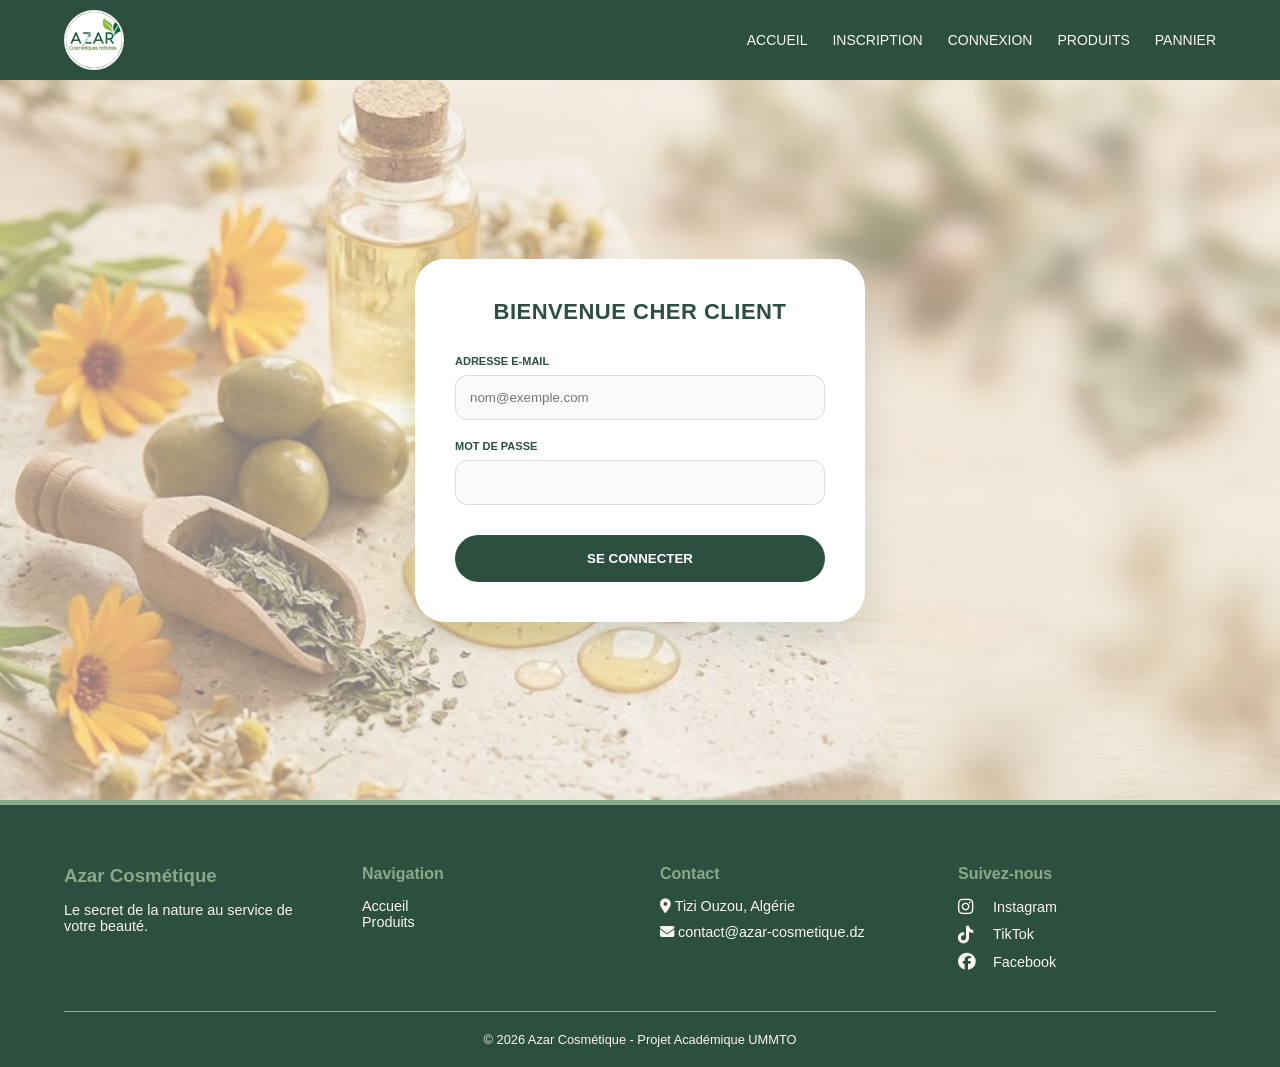
<file: content/connexion.html>
<!DOCTYPE html>
<html lang="fr">
<head>
    <meta charset="UTF-8">
    <meta name="viewport" content="width=device-width, initial-scale=1.0">
    <title>connexion - Azar Cosmetique</title>
    <meta name="description" content="Produits cosmétiques 100% naturels faits à base de plantes médicinales">
    <link rel="stylesheet" href="https://cdnjs.cloudflare.com/ajax/libs/font-awesome/6.5.1/css/all.min.css">
    <link rel="stylesheet" href="../css/style.css">
    <link rel="stylesheet" href="../css/connexion.css">
</head>

<body>
<nav class="navbar">
        <a href="../index.html" class="logo-link">
            <img src="../image/image22.jpg" alt="Logo Azar" class="logo-img">
        </a>
        
        <ul>
                <li><a href="../index.html">Accueil</a></li>
                <li><a href="inscription.html">Inscription</a></li>
                <li><a href="connexion.html" class="btn-connexion">Connexion</a></li>
                <li><a href="produit.html">Produits</a></li>
                <li><a href="pannier.html">pannier</a></li>
        </ul>
    </nav>

   <h1 class="sr-only">Connexion - Azar Cosmétique</h1>
   <h2 class="sr-only">Sous-titre </h2>

<div class="login-page-content">
    <form class="login-form">
        <fieldset>
            <legend>Bienvenue Cher client</legend>
        
            <div class="input-group">
                <label for="adressinput">ADRESSE E-MAIL</label>
                <input type="email" name="email" id="adressinput" placeholder="nom@exemple.com" required>
            </div>

            <div class="input-group">
                <label for="motinput">MOT DE PASSE</label>
                <input type="password" name="password" id="motinput" required>
            </div>

            <p id="loginError" style="color: #e74c3c; display: none; font-size: 13px; text-align: center; margin-bottom: 10px;">
                Email ou mot de passe incorrect.
            </p>

            <input type="submit" value="SE CONNECTER" class="btn-submit">
        </fieldset>
    </form>
</div>


 <footer class="footer-azar">
        <div class="footer-container">
            <div class="footer-section">
                <h3>Azar Cosmétique</h3>
                <p>Le secret de la nature au service de votre beauté.</p>
            </div>
            <div class="footer-section">
                <h4>Navigation</h4>
                <ul>
                    <li><a href="../index.html">Accueil</a></li>
                    <li><a href="produit.html">Produits</a></li>
                </ul>
            </div>
            <div class="footer-section">
                <h4>Contact</h4>
                <p><a href="https://www.google.com/maps/place/Tizi+Ouzou" target="_blank"><i class="fas fa-map-marker-alt"></i> Tizi Ouzou, Algérie</a></p>
                <p><a href="mailto:contact@azar-cosmetique.dz" target="_blank"><i class="fas fa-envelope"></i> contact@azar-cosmetique.dz</a></p>
            </div>
            <div class="footer-section">
                <h4>Suivez-nous</h4>
                <div class="social-icons-vertical">
                    <a href="https://www.instagram.com/azar_cosmetiques/#" target="_blank"><i class="fab fa-instagram"></i> Instagram</a>
                    <a href="https://www.tiktok.com/@azar_cosmetiques?lang=fr-ca" target="_blank"><i class="fab fa-tiktok"></i> TikTok</a>
                    <a href="https://web.facebook.com/profile.php?id=61590282374618" target="_blank"><i class="fab fa-facebook"></i> Facebook</a>
                </div>
            </div>
        </div>
        <div class="footer-bottom">
            <p>© 2026 Azar Cosmétique - Projet Académique UMMTO</p>
        </div>
    </footer>


   <script src="../js/auth.js"></script>
</body>
</html>
</file>
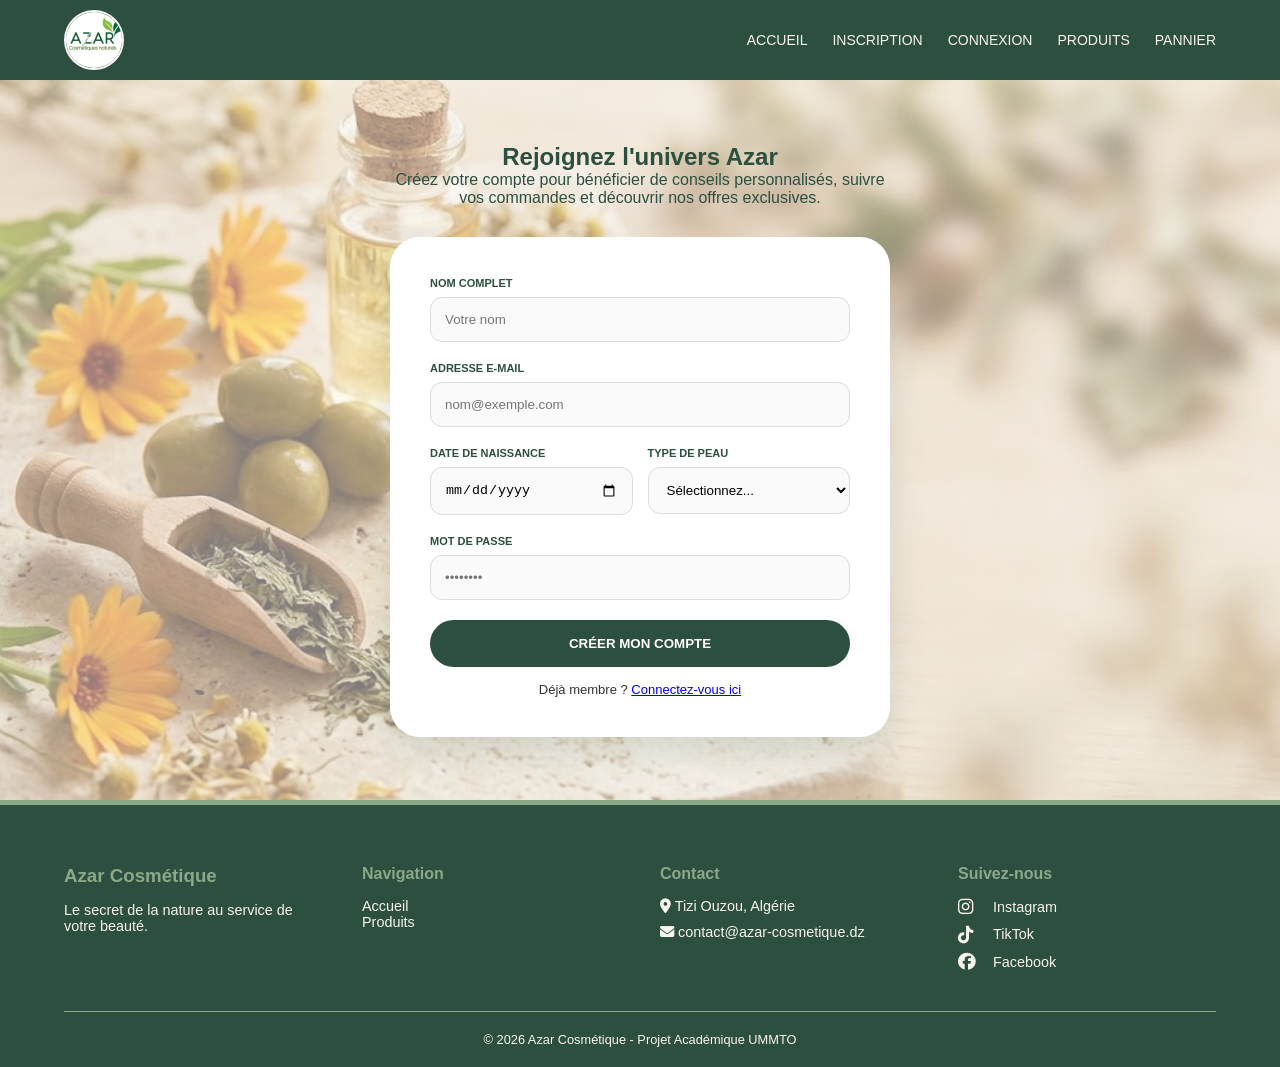
<file: content/inscription.html>
<!DOCTYPE html>
<html lang="fr">
<head>
    <meta charset="UTF-8">
    <meta name="viewport" content="width=device-width, initial-scale=1.0">
    <title>Inscription - Azar Cosmetique</title>
    <link rel="stylesheet" href="https://cdnjs.cloudflare.com/ajax/libs/font-awesome/6.5.1/css/all.min.css">
    <link rel="stylesheet" href="../css/style.css">
    <link rel="stylesheet" href="../css/inscriprion.css">
</head>
<body>

<nav class="navbar">
    <a href="../index.html" class="logo-link">
        <img src="../image/image22.jpg" alt="Logo Azar" class="logo-img">
    </a>
    <ul>
        <li><a href="../index.html">Accueil</a></li>
        <li><a href="inscription.html">Inscription</a></li>
        <li><a href="connexion.html" class="btn-connexion">Connexion</a></li>
        <li><a href="produit.html">Produits</a></li>
        <li><a href="pannier.html">Pannier</a></li>
    </ul>
</nav>

   <h1 class="sr-only">Connexion - Azar Cosmétique</h1>
   

<section class="register-page-content">
    <div class="form-container">
        <div class="form-intro">
            <h2>Rejoignez l'univers Azar</h2>
            <p>Créez votre compte pour bénéficier de conseils personnalisés, suivre vos commandes et découvrir nos offres exclusives.</p>
        </div>

        <form action="commande.html" class="register-form">
            <div class="input-group">
                <label for="nameinput">NOM COMPLET</label>
                <input type="text" name="nom" id="nameinput" placeholder="Votre nom" required>
            </div>

            <div class="input-group">
                <label for="adressinput">ADRESSE E-MAIL</label>
                <input type="email" id="adressinput" placeholder="nom@exemple.com" required>
                <span id="email-error" style="color: #e74c3c; font-size: 11px; display: none;">L'adresse email n'est pas valide.</span>
            </div>

            <div class="input-row">
                <div class="input-group">
                    <label for="dob">DATE DE NAISSANCE</label>
                    <input type="date" id="dob" name="dob" required>
                </div>
                <div class="input-group">
                    <label for="skin-type">TYPE DE PEAU</label>
                    <select id="skin-type" name="skin">
                        <option value="">Sélectionnez...</option>
                        <option value="sec">Peau sèche</option>
                        <option value="gras">Peau grasse</option>
                        <option value="mixte">Peau mixte</option>
                    </select>
                </div>
            </div>

            <div class="input-group">
                <label for="motinput">MOT DE PASSE</label>
                <input type="password" name="password" id="motinput" placeholder="••••••••" required>
            </div>

            <input type="submit" value="CRÉER MON COMPTE" class="btn-submit">
            
            <p class="login-redirect">Déjà membre ? <a href="connexion.html">Connectez-vous ici</a></p>
        </form>
    </div>
</section>

 <footer class="footer-azar">
        <div class="footer-container">
            <div class="footer-section">
                <h3>Azar Cosmétique</h3>
                <p>Le secret de la nature au service de votre beauté.</p>
            </div>
            <div class="footer-section">
                <h4>Navigation</h4>
                <ul>
                    <li><a href="../index.html">Accueil</a></li>
                    <li><a href="produit.html">Produits</a></li>
                </ul>
            </div>
            <div class="footer-section">
                <h4>Contact</h4>
                <p><a href="https://www.google.com/maps/place/Tizi+Ouzou" target="_blank"><i class="fas fa-map-marker-alt"></i> Tizi Ouzou, Algérie</a></p>
                <p><a href="mailto:contact@azar-cosmetique.dz" target="_blank"><i class="fas fa-envelope"></i> contact@azar-cosmetique.dz</a></p>
            </div>
            <div class="footer-section">
                <h4>Suivez-nous</h4>
                <div class="social-icons-vertical">
                    <a href="https://www.instagram.com/azar_cosmetiques/#" target="_blank"><i class="fab fa-instagram"></i> Instagram</a>
                    <a href="https://www.tiktok.com/@azar_cosmetiques?lang=fr-ca" target="_blank"><i class="fab fa-tiktok"></i> TikTok</a>
                    <a href="https://web.facebook.com/profile.php?id=61590282374618" target="_blank"><i class="fab fa-facebook"></i> Facebook</a>
                </div>
            </div>
        </div>
        <div class="footer-bottom">
            <p>© 2026 Azar Cosmétique - Projet Académique UMMTO</p>
        </div>
    </footer>


<script src="../js/validation.js"></script>
</body>
</html>
</file>
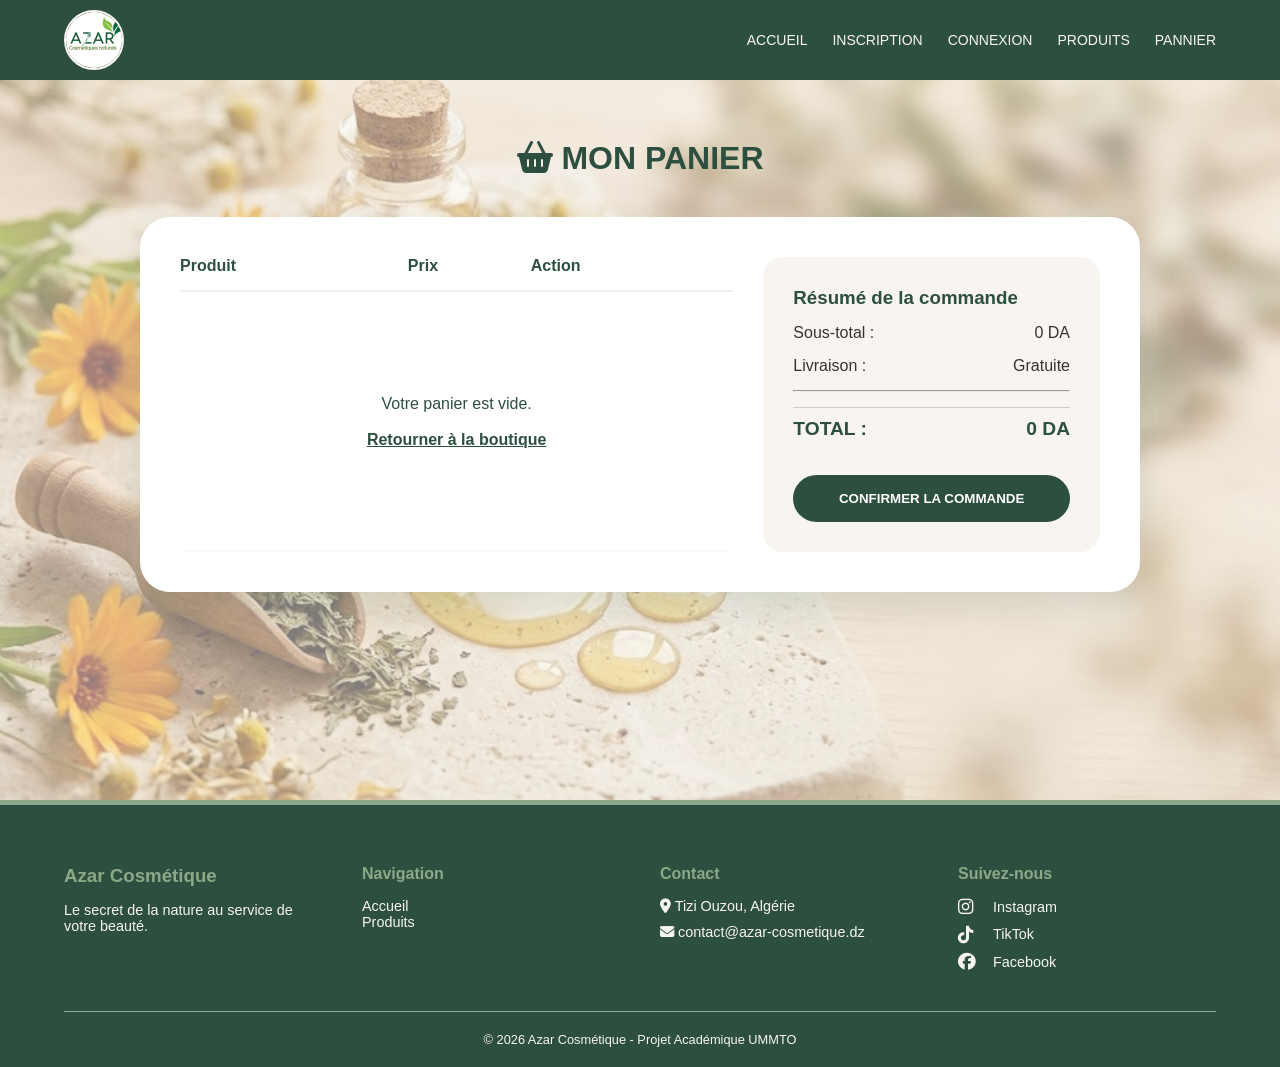
<file: content/pannier.html>
<!DOCTYPE html>
<html lang="fr">
<head>
    <meta charset="UTF-8">
    <meta name="viewport" content="width=device-width, initial-scale=1.0">
    <title>Ma Commande - Azar Cosmétique</title>
    <link rel="stylesheet" href="../css/style.css">
    <link rel="stylesheet" href="../css/pannier.css">
    <link rel="stylesheet" href="https://cdnjs.cloudflare.com/ajax/libs/font-awesome/6.5.1/css/all.min.css">
</head>
<body>

    <nav class="navbar">
        <a href="index.html" class="logo-link">
            <img src="../image/image22.jpg" alt="Logo Azar" class="logo-img">
        </a>
        <ul>
                <li><a href="../index.html">Accueil</a></li>
                <li><a href="inscription.html">Inscription</a></li>
                <li><a href="connexion.html" class="btn-connexion">Connexion</a></li>
                <li><a href="produit.html">Produits</a></li>
                <li><a href="pannier.html">pannier</a></li>
        </ul>
    </nav>
    

    <main class="commande-container">
        <h1><i class="fas fa-shopping-basket"></i> Mon Panier</h1>

        <div class="panier-wrapper">
            <table class="panier-table">
                <thead>
                    <tr>
                        <th>Produit</th>
                        <th>Prix</th>
                        <th>Action</th>
                    </tr>
                </thead>
                <tbody id="contenu-panier">
                    </tbody>
            </table>

            <h1 class="sr-only">Connexion - Azar Cosmétique</h1>
           <h2 class="sr-only">Sous-titre </h2>

            <div class="total-section">
                <h3>Résumé de la commande</h3>
                <div class="total-ligne">
                    <span>Sous-total :</span>
                    <span id="total-prix">0 DA</span>
                </div>
                <div class="total-ligne">
                    <span>Livraison :</span>
                    <span>Gratuite</span>
                </div>
                <hr>
                <div class="total-ligne grand-total">
                    <span>TOTAL :</span>
                    <span id="grand-total">0 DA</span>
                </div>
                <button class="btn-valider" onclick="validerCommande()">CONFIRMER LA COMMANDE</button>
            </div>
        </div>
    </main>

     <footer class="footer-azar">
        <div class="footer-container">
            <div class="footer-section">
                <h3>Azar Cosmétique</h3>
                <p>Le secret de la nature au service de votre beauté.</p>
            </div>
            <div class="footer-section">
                <h4>Navigation</h4>
                <ul>
                    <li><a href="../index.html">Accueil</a></li>
                    <li><a href="produit.html">Produits</a></li>
                </ul>
            </div>
            <div class="footer-section">
                <h4>Contact</h4>
                <p><a href="https://www.google.com/maps/place/Tizi+Ouzou" target="_blank"><i class="fas fa-map-marker-alt"></i> Tizi Ouzou, Algérie</a></p>
                <p><a href="mailto:contact@azar-cosmetique.dz" target="_blank"><i class="fas fa-envelope"></i> contact@azar-cosmetique.dz</a></p>
            </div>
            <div class="footer-section">
                <h4>Suivez-nous</h4>
                <div class="social-icons-vertical">
                    <a href="https://www.instagram.com/azar_cosmetiques/#" target="_blank"><i class="fab fa-instagram"></i> Instagram</a>
                    <a href="https://www.tiktok.com/@azar_cosmetiques?lang=fr-ca" target="_blank"><i class="fab fa-tiktok"></i> TikTok</a>
                    <a href="https://web.facebook.com/profile.php?id=61590282374618" target="_blank"><i class="fab fa-facebook"></i> Facebook</a>
                </div>
            </div>
        </div>
        <div class="footer-bottom">
            <p>© 2026 Azar Cosmétique - Projet Académique UMMTO</p>
        </div>
    </footer>

    <script src="../js/pannier.js"></script>
</body>
</html>
</file>
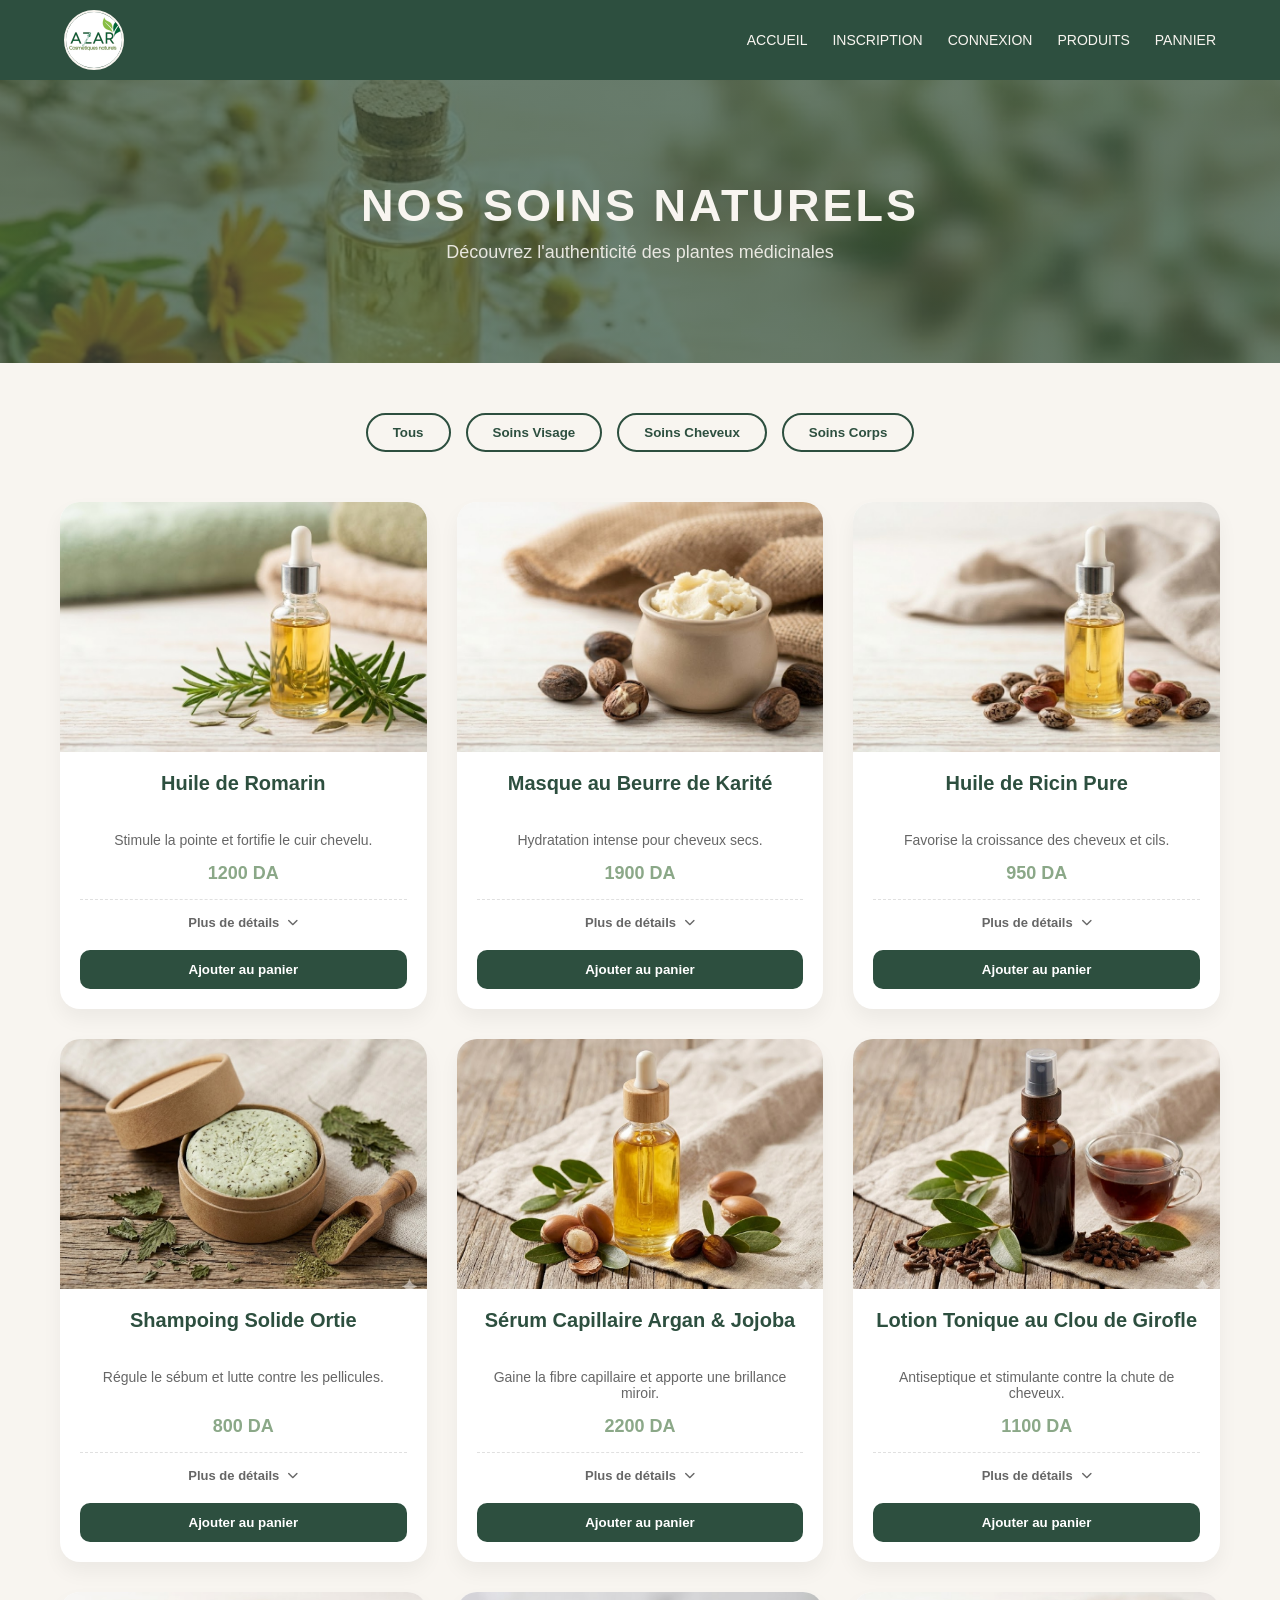
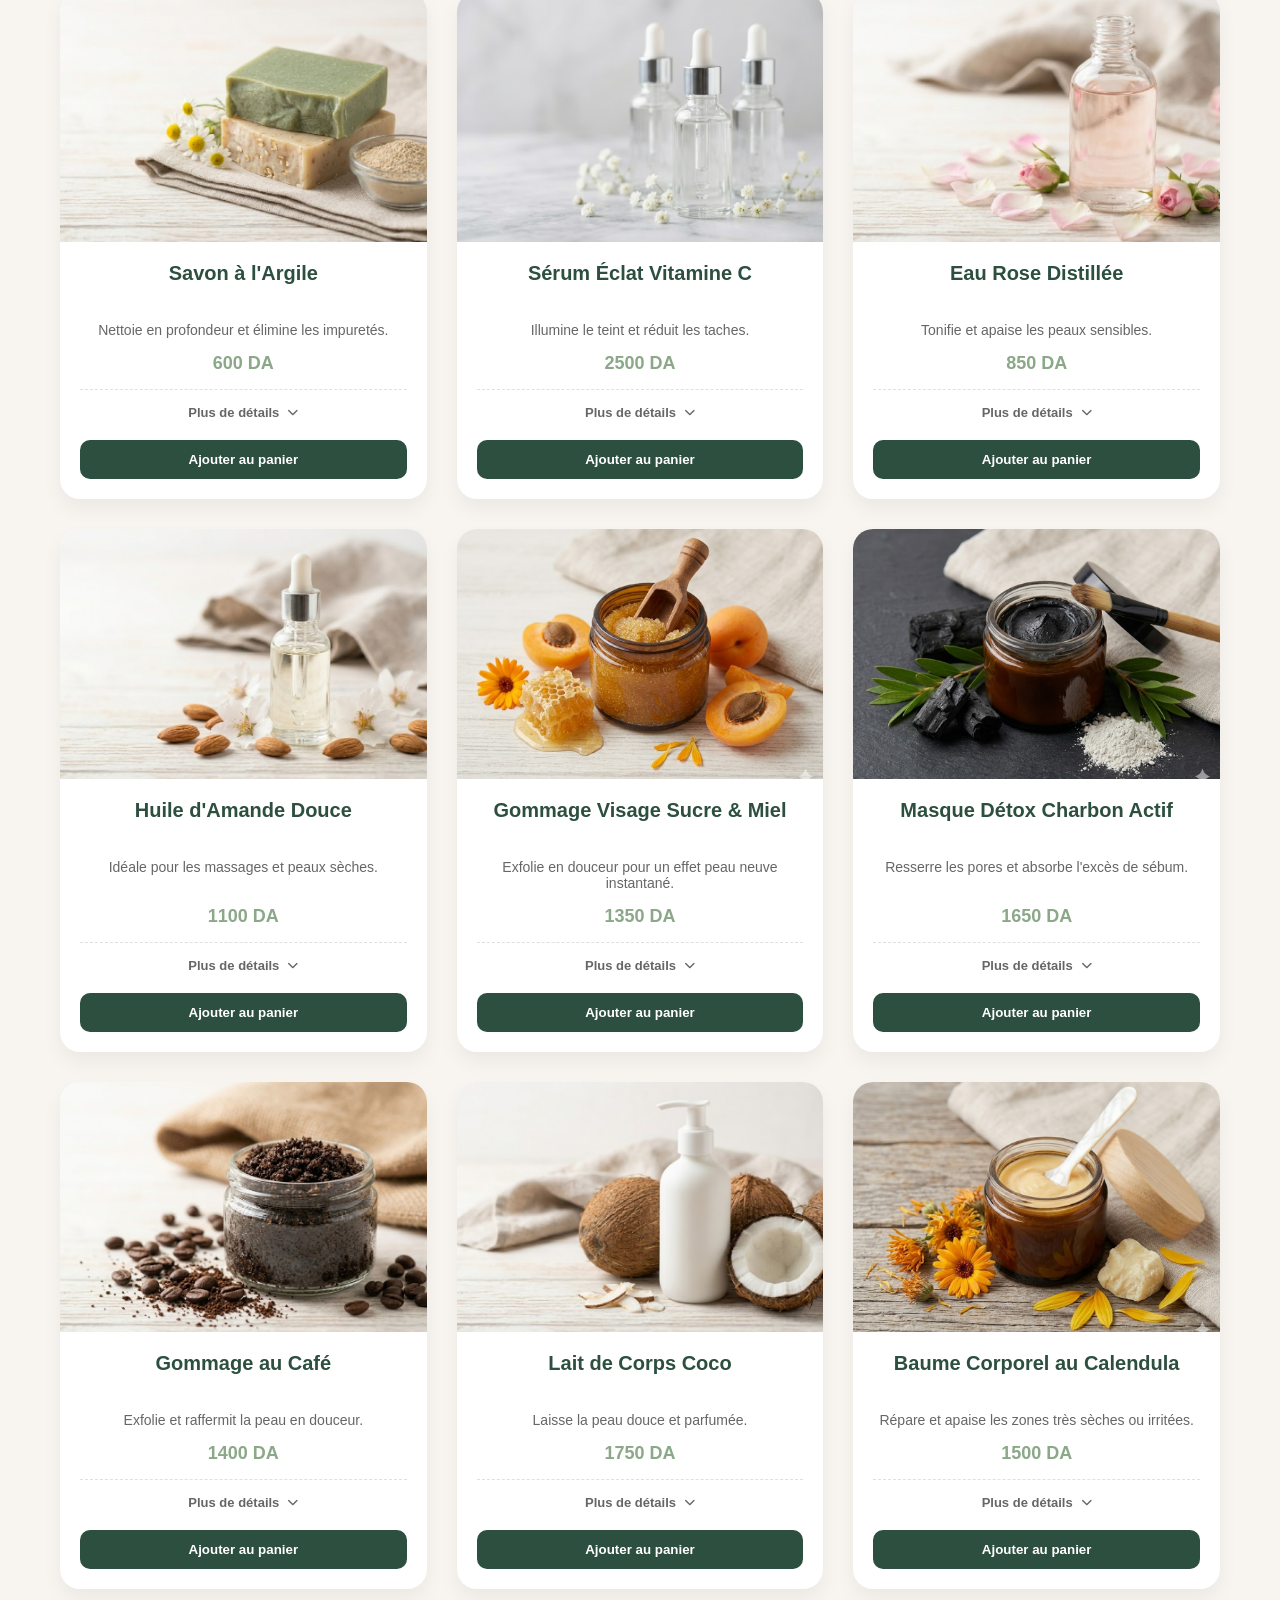
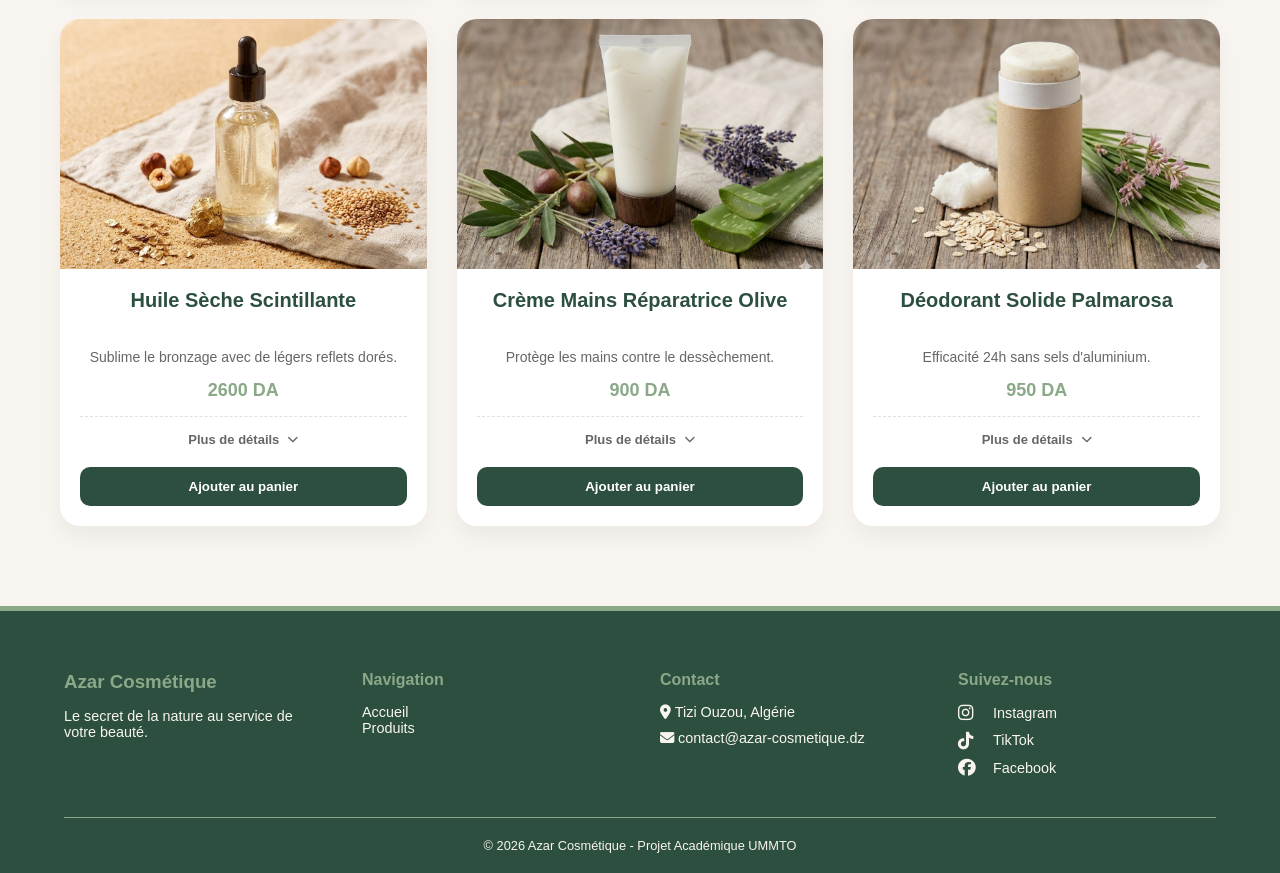
<file: content/produit.html>
<!DOCTYPE html>
<html lang="fr">
<head>
    <meta charset="UTF-8">
    <meta name="viewport" content="width=device-width, initial-scale=1.0">
    <title>Boutique - Azar Cosmetique</title>
    <link rel="stylesheet" href="https://cdnjs.cloudflare.com/ajax/libs/font-awesome/6.5.1/css/all.min.css">
    <link rel="stylesheet" href="../css/style.css">
    <link rel="stylesheet" href="../css/produits.css">
    </head>
<body>

    <nav class="navbar">
        <a href="../index.html" class="logo-link">
            <img src="../image/image22.jpg" alt="Logo Azar" class="logo-img">
        </a>
        <ul>
            <li><a href="../index.html">Accueil</a></li>
                <li><a href="inscription.html">Inscription</a></li>
                <li><a href="connexion.html" class="btn-connexion">Connexion</a></li>
                <li><a href="produit.html">Produits</a></li>
                <li><a href="pannier.html">pannier</a></li>
        </ul>
    </nav>

    

    <header class="boutique-header">
        <h1>Nos Soins Naturels</h1>
        <p>Découvrez l'authenticité des plantes médicinales</p>
    </header>

    <div class="filter-container">
        <button class="btn-filter" onclick="filtrerProduits('tous')">Tous</button>
        <button class="btn-filter" onclick="filtrerProduits('visage')">Soins Visage</button>
        <button class="btn-filter" onclick="filtrerProduits('cheveux')">Soins Cheveux</button>
        <button class="btn-filter" onclick="filtrerProduits('corps')">Soins Corps</button>
    </div>

    <main id="liste-produits" class="produits-grid">
        </main>

    <script src="../js/produits.js"></script>
      
      <h1 class="sr-only">Connexion - Azar Cosmétique</h1>
      <h2 class="sr-only">Sous-titre </h2>

     <footer class="footer-azar">
        <div class="footer-container">
            <div class="footer-section">
                <h3>Azar Cosmétique</h3>
                <p>Le secret de la nature au service de votre beauté.</p>
            </div>
            <div class="footer-section">
                <h4>Navigation</h4>
                <ul>
                    <li><a href="../index.html">Accueil</a></li>
                    <li><a href="produit.html">Produits</a></li>
                </ul>
            </div>
            <div class="footer-section">
                <h4>Contact</h4>
                <p><a href="https://www.google.com/maps/place/Tizi+Ouzou" target="_blank"><i class="fas fa-map-marker-alt"></i> Tizi Ouzou, Algérie</a></p>
                <p><a href="mailto:contact@azar-cosmetique.dz" target="_blank"><i class="fas fa-envelope"></i> contact@azar-cosmetique.dz</a></p>
            </div>
            <div class="footer-section">
                <h4>Suivez-nous</h4>
                <div class="social-icons-vertical">
                    <a href="https://www.instagram.com/azar_cosmetiques/#" target="_blank"><i class="fab fa-instagram"></i> Instagram</a>
                    <a href="https://www.tiktok.com/@azar_cosmetiques?lang=fr-ca" target="_blank"><i class="fab fa-tiktok"></i> TikTok</a>
                    <a href="https://web.facebook.com/profile.php?id=61590282374618" target="_blank"><i class="fab fa-facebook"></i> Facebook</a>
                </div>
            </div>
        </div>
        <div class="footer-bottom">
            <p>© 2026 Azar Cosmétique - Projet Académique UMMTO</p>
        </div>
    </footer>

</body>
</html>
</file>
<file: css/style.css>
:root {
    --vert-fonce: #2D4F3F;
    --vert-clair: #8BA888;
    --beige: #F8F5F0;
    --blanc: #FFFFFF;
    --gris: #888888;
}



.logo-img {
    
    width: 80px;     
    height: auto;    
    transition: transform 0.3s ease; 
}


.logo-img:hover {
    transform: scale(1.05);
}


/* 3 SECTION HERO  */
.video-container { 
    position: relative; 
    width: 100%; 
    height: 80vh; 
    min-height: 400px; 
    overflow: hidden; 
}

#bg-video { 
    position: absolute;
    top: 0;
    left: 0;
    width: 100%; 
    height: 100%; 
    object-fit: cover; 
    object-position: center;
    z-index: 1; 
}

.hero-overlay {
    position: absolute;
    top: 0;
    left: 0;
    width: 100%;
    height: 100%;
    background: rgba(0,0,0,0.3); 
    z-index: 2;
}

.hero-content { 
    position: absolute; 
    top: 50%; 
    left: 7%; 
    transform: translateY(-50%); 
    color: var(--beige); 
    z-index: 3; 
    width: 90%;
}




.btn-hero-primary, .btn-hero-secondary {
    padding: 15px 35px;
    border-radius: 50px; 
    text-decoration: none;
    font-weight: 500;
    transition: all 0.4s ease; 
    text-transform: uppercase;
    letter-spacing: 1px;
}

.btn-hero-primary {
    background-color: var(--vert-fonce);
    color: var(--blanc);
    border: 2px solid var(--vert-fonce);
}

.btn-hero-secondary {
    background-color: transparent;
    border: 2px solid var(--beige);
    color: var(--beige);
}


.btn-hero-primary:hover { 
    background-color: transparent; 
    border-color: var(--beige); 
}
.btn-hero-secondary:hover { 
    background-color: var(--beige); 
    color: var(--vert-fonce); 
}


.hero-titre {
    font-size: 3.5rem;
    line-height: 1.1; 
    margin-bottom: 20px;
    font-weight: 300; 
}


/* 4 BANDEAU et PROMO */
.bandeau-reassurance { background-color: var(--vert-fonce); padding: 20px 5%; color: var(--beige); }
.bandeau-inner { display: flex; justify-content: space-between; align-items: center; max-width: 1200px; margin: auto; gap: 15px; }
.reassurance-sep { display: none; }
.reassurance-item { display: flex; align-items: center; gap: 10px; font-size: 0.9rem; }
.promo-flash { background: var(--vert-clair); padding: 25px; text-align: center; color: var(--blanc); border-radius: 10px; margin: 20px 5%; }
.btn-flash { display: inline-block; background: var(--vert-fonce); color: var(--blanc); padding: 10px 25px; border-radius: 25px; text-decoration: none; font-weight: 600; margin-top: 15px; border: 2px solid var(--blanc); }

/*  5 BEST SELLERS  */
.section-produits { padding: 60px 5%; }
.carrousel-container { position: relative; display: flex; align-items: center; gap: 20px; margin-top: 20px; }
.produits-grille { display: flex; gap: 20px; overflow-x: auto; padding: 20px; scrollbar-width: none; }
.produits-grille::-webkit-scrollbar { display: none; }
.carte-produit { background: var(--blanc); padding: 20px; border-radius: 20px; flex: 0 0 250px; box-shadow: 0 5px 15px rgba(0,0,0,0.1); text-align: center; display: flex; flex-direction: column; }
.carte-produit img { width: 100%; height: 200px; object-fit: cover; border-radius: 15px; margin-bottom: 15px; }
.info-produit { display: flex; flex-direction: column; flex-grow: 1; }
.info-produit h3 { margin-bottom: 15px; font-size: 1.1rem; }
.prix-container { display: flex; justify-content: space-between; align-items: center; margin-top: auto; font-weight: 700; font-size: 1.1rem; color: var(--vert-fonce); }
.btn-ajout { background: var(--vert-fonce); color: var(--blanc); padding: 10px 12px; border-radius: 50%; border: none; cursor: pointer; transition: 0.3s; }
.btn-ajout:hover { background: var(--vert-clair); }
.nav-btn { background: var(--blanc); color: var(--vert-fonce); border: 2px solid var(--vert-fonce); width: 45px; height: 45px; border-radius: 50%; cursor: pointer; flex-shrink: 0; transition: 0.3s; }
.nav-btn:hover { background: var(--vert-fonce); color: var(--blanc); }
.voir-plus-wrap { text-align: center; margin-top: 30px; }
.btn-voir-plus { display: inline-block; color: var(--vert-fonce); font-weight: 600; text-decoration: none; padding: 10px 20px; border: 2px solid var(--vert-fonce); border-radius: 30px; transition: 0.3s; }
.btn-voir-plus:hover { background: var(--vert-fonce); color: var(--blanc); }

/*  6 PACKS SPÉCIAUX  */
.packs-promo { padding: 80px 5%; background: var(--vert-fonce); color: var(--beige); margin-bottom: 50px; }
.packs-grid { display: grid; grid-template-columns: repeat(auto-fit, minmax(300px, 1fr)); gap: 30px; }
.pack-card { background: var(--blanc); color: #333; padding: 30px; border-radius: 20px; text-align: center; }
.pack-img { width: 100%; height: 250px; object-fit: cover; border-radius: 15px; }
.ancien-prix { text-decoration: line-through; color: var(--gris); margin-right: 10px; }
.btn-pack { background: var(--vert-fonce); color: var(--blanc); padding: 12px 30px; border-radius: 30px; border: none; cursor: pointer; }

/*  7 fOOTER COMPLET  */
.footer-azar { background-color: var(--vert-fonce); color: var(--beige); padding: 60px 5% 20px; border-top: 5px solid var(--vert-clair); }
.footer-container { display: grid; grid-template-columns: repeat(auto-fit, minmax(200px, 1fr)); gap: 40px; margin-bottom: 40px; max-width: 1200px; margin-left: auto; margin-right: auto; }
.footer-section h3, .footer-section h4 { color: var(--vert-clair); margin-bottom: 15px; }
.footer-section p, .footer-section ul { font-size: 0.9rem; margin-bottom: 10px; }
.footer-section ul { list-style: none; }
.footer-section a { color: var(--beige); text-decoration: none; transition: 0.3s; }
.footer-section a:hover { color: var(--vert-clair); }
.social-icons-vertical { display: flex; flex-direction: column; gap: 10px; }
.social-icons-vertical a { display: flex; align-items: center; gap: 10px; font-size: 0.9rem; color: var(--beige); transition: 0.3s; }
.social-icons-vertical a i { font-size: 1.1rem; width: 25px; }
.footer-bottom { text-align: center; margin-top: 40px; padding-top: 20px; border-top: 1px solid var(--vert-clair); font-size: 0.8rem; color: var(--beige); }


/*  8 COMING SOON */
.section-coming-soon { 
    display: flex; 
    align-items: center; 
    padding: 80px 5%; 
    gap: 50px; 
    background: var(--beige); 
}
.coming-soon-content { flex: 1; }
.coming-soon-content h2 { font-size: 2.5rem; color: var(--vert-fonce); margin: 15px 0; }
.coming-soon-badge { 
    display: inline-block; 
    background: var(--vert-clair); 
    color: var(--blanc); 
    padding: 8px 20px; 
    border-radius: 20px; 
    font-weight: 600; 
    margin-top: 20px; 
}
.coming-soon-img { flex: 1; }
.coming-soon-img img { 
    width: 100%; 
    border-radius: 20px; 
    box-shadow: 0 10px 30px rgba(0,0,0,0.15); 
}

/* --- 9AVIS CLIENTS  */
.section-avis { padding: 80px 5%; background: var(--beige); }
.avis-container { display: grid; grid-template-columns: repeat(auto-fit, minmax(300px, 1fr)); gap: 30px; margin-top: 40px; }
.avis-card { 
    padding: 40px; 
    background: var(--blanc); /* Carte blanche pour casser le beige */
    border-radius: 10px; 
    text-align: center; 
    border-top: 4px solid var(--vert-clair); /* Touche de vert élégante */
    box-shadow: 0 4px 15px rgba(0,0,0,0.05); 
}
.avis-card p { 
    font-size: 1.1rem; 
    color: #555; 
    margin-bottom: 25px; 
    line-height: 1.7; 
    font-weight: 300; 
}
.avis-card h4 { 
    color: var(--vert-fonce); 
    font-size: 0.9rem; 
    text-transform: uppercase; 
    letter-spacing: 1px; 
}







/* 1. CONFIGURATION GLOBALE */
* { margin: 0; padding: 0; box-sizing: border-box; }
body { background-color: var(--beige); font-family: 'Poppins', sans-serif; color: #333; overflow-x: hidden; }

/*  NAVIGATION */
.navbar { background-color: var(--vert-fonce); display: flex; justify-content: space-between; align-items: center; padding: 15px 5%; height: 80px; }
.navbar ul { display: flex; list-style: none; gap: 25px; }
.navbar ul li a { color: var(--beige); text-decoration: none; text-transform: uppercase; font-size: 14px; font-weight: 500; }
.logo-link { width: 60px; height: 60px; border-radius: 50%; border: 2px solid var(--beige); background-color: var(--beige); display: flex; justify-content: center; align-items: center; overflow: hidden; }
.logo-img { width: 80px; height: auto; transition: transform 0.3s ease; }
.logo-img:hover { transform: scale(1.05); }

/* --- 3. SECTION HERO --- */
.video-container { position: relative; width: 100%; height: 80vh; min-height: 400px; overflow: hidden; }
#bg-video { position: absolute; top: 0; left: 0; width: 100%; height: 100%; object-fit: cover; object-position: center; z-index: 1; }
.hero-overlay { position: absolute; top: 0; left: 0; width: 100%; height: 100%; background: rgba(0,0,0,0.3); z-index: 2; }
.hero-content { position: absolute; top: 50%; left: 7%; transform: translateY(-50%); color: var(--beige); z-index: 3; width: 90%; }
.btn-hero-primary, .btn-hero-secondary { padding: 15px 35px; border-radius: 50px; text-decoration: none; font-weight: 500; transition: all 0.4s ease; text-transform: uppercase; letter-spacing: 1px; display: inline-block; margin-top: 10px; }
.btn-hero-primary { background-color: var(--vert-fonce); color: var(--blanc); border: 2px solid var(--vert-fonce); }
.btn-hero-secondary { background-color: transparent; border: 2px solid var(--beige); color: var(--beige); }
.btn-hero-primary:hover { background-color: transparent; border-color: var(--beige); }
.btn-hero-secondary:hover { background-color: var(--beige); color: var(--vert-fonce); }
.hero-titre { font-size: 3.5rem; line-height: 1.1; margin-bottom: 20px; font-weight: 300; }

/*  BANDEAU et PROMO */
.bandeau-reassurance { background-color: var(--vert-fonce); padding: 20px 5%; color: var(--beige); }
.bandeau-inner { display: flex; justify-content: space-between; align-items: center; max-width: 1200px; margin: auto; gap: 15px; }
.reassurance-item { display: flex; align-items: center; gap: 10px; font-size: 0.9rem; }
.promo-flash { background: var(--vert-clair); padding: 25px; text-align: center; color: var(--blanc); border-radius: 10px; margin: 20px 5%; }

/* 5 BEST SELLERS  */
.section-produits { padding: 60px 5%; }
.produits-grille { display: flex; gap: 20px; overflow-x: auto; padding: 20px; scrollbar-width: none; }
.carte-produit { background: var(--blanc); padding: 20px; border-radius: 20px; flex: 0 0 250px; box-shadow: 0 5px 15px rgba(0,0,0,0.1); text-align: center; }

/*  6 PACKS & FOOTER et AVIS  */
.packs-promo { padding: 80px 5%; background: var(--vert-fonce); color: var(--beige); }
.packs-grid { display: grid; grid-template-columns: repeat(auto-fit, minmax(300px, 1fr)); gap: 30px; }
.footer-azar { background-color: var(--vert-fonce); color: var(--beige); padding: 60px 5% 20px; }
.footer-container { display: grid; grid-template-columns: repeat(auto-fit, minmax(200px, 1fr)); gap: 40px; }
.section-avis { padding: 80px 5%; background: var(--beige); }
.avis-container { display: grid; grid-template-columns: repeat(auto-fit, minmax(300px, 1fr)); gap: 30px; }

/*  RESPONSIVE  */
@media (max-width: 768px) {
    .navbar { flex-direction: column; height: auto; gap: 15px; padding: 20px; }
    .navbar ul { gap: 15px; flex-wrap: wrap; justify-content: center; }
    .hero-titre { font-size: 2.2rem; }
    .bandeau-inner { flex-direction: column; text-align: center; }
    .section-coming-soon { flex-direction: column; text-align: center; }
    .footer-container { text-align: center; }
}

@media (max-width: 480px) {
    .hero-content { left: 5%; width: 90%; }
    .btn-hero-primary, .btn-hero-secondary { width: 100%; text-align: center; }
    .carte-produit { flex: 0 0 85vw; }
}
</file>
<file: css/connexion.css>
html, body { 
    margin: 0; 
    background-color: #F8F5F0; 
    font-family: sans-serif; 
}

.login-page-content {
   
    background: linear-gradient(rgba(248, 245, 240, 0.5), rgba(248, 245, 240, 0.5)), 
                url('../image/image25.jpg');
    background-size: cover;
    background-position: center;
    background-attachment: fixed;
    
    display: flex;
    justify-content: center;
    align-items: center;
    min-height: 80vh;
    padding: 20px;
}

.login-form {
    background: #ffffff;
    width: 100%;
    max-width: 450px;
    padding: 40px;
    border-radius: 30px;
    box-shadow: 0 15px 35px rgba(45, 79, 63, 0.15);
}

fieldset { border: none; padding: 0; margin: 0; }

legend {
    display: block;
    width: 100%;
    text-align: center;
    font-size: 22px;
    font-weight: 700;
    color: #2D4F3F;
    margin-bottom: 30px;
    text-transform: uppercase;
    letter-spacing: 0.5px;
}

.input-group { margin-bottom: 20px; }

label {
    display: block;
    font-size: 11px;
    font-weight: 700;
    color: #2D4F3F;
    margin-bottom: 8px;
    text-transform: uppercase;
}

input {
    width: 100%;
    padding: 14px;
    border: 1px solid #dcdcdc;
    border-radius: 12px;
    background-color: #fafafa;
    box-sizing: border-box; 
}

.btn-submit {
    width: 100%;
    background-color: #2D4F3F;
    color: #fff;
    border: none;
    border-radius: 50px;
    padding: 16px;
    font-weight: 600;
    cursor: pointer;
    transition: 0.3s;
    margin-top: 10px;
}

.btn-submit:hover {
    background-color: #3d6b55;
}

.sr-only {
    position: absolute;
    width: 1px;
    height: 1px;
    padding: 0;
    margin: -1px;
    overflow: hidden;
    clip: rect(0, 0, 0, 0);
    border: 0;
}

/* RESPONSIVE  */

@media (max-width: 480px) {
    
    .login-form {
        padding: 25px;
        border-radius: 20px;
    }

    legend {
        font-size: 18px; 
    }

    input {
        padding: 12px; 
    }

    .btn-submit {
        padding: 14px; 
    }
}
</file>
<file: css/inscriprion.css>
html, body { 
    margin: 0; 
    background-color: #F8F5F0; 
    font-family: sans-serif; 
}

.register-page-content {
   
    background: linear-gradient(rgba(248, 245, 240, 0.5), rgba(248, 245, 240, 0.5)), 
                url('../image/image25.jpg');
    background-size: cover;
    background-position: center;
    background-attachment: fixed;
    
    display: flex;
    justify-content: center;
    align-items: center; 
    padding: 60px 20px;
    min-height: 80vh;
}

.form-container { 
    width: 100%; 
    max-width: 500px; 
}

.form-intro { 
    text-align: center; 
    margin-bottom: 30px; 
    color: #2D4F3F; 
}

.register-form {
    background: #ffffff;
    padding: 40px;
    border-radius: 30px;
    box-shadow: 0 15px 35px rgba(45, 79, 63, 0.15);
}

.input-row { 
    display: flex; 
    gap: 15px; 
}

.input-group { 
    margin-bottom: 20px; 
    flex: 1; 
}

label {
    display: block; 
    font-size: 11px; 
    font-weight: 700; 
    color: #2D4F3F;
    margin-bottom: 8px; 
    text-transform: uppercase;
}

input, select {
    width: 100%; 
    padding: 14px; 
    border: 1px solid #dcdcdc;
    border-radius: 12px; 
    background-color: #fafafa;
}

.btn-submit {
    width: 100%; 
    background-color: #2D4F3F; 
    color: #fff;
    border: none; 
    border-radius: 50px; 
    padding: 16px;
    font-weight: 600; 
    cursor: pointer; 
    transition: 0.3s;
}

.btn-submit:hover { 
    background-color: #3d6b55; 
}

.login-redirect { 
    text-align: center; 
    font-size: 13px; 
    margin-top: 15px; 
}

.sr-only {
    position: absolute;
    width: 1px;
    height: 1px;
    padding: 0;
    margin: -1px;
    overflow: hidden;
    clip: rect(0, 0, 0, 0);
    border: 0;
}

/* RESPONSIVE  */

@media (max-width: 600px) {
    
    .input-row {
        flex-direction: column;
        gap: 0; 
    }

    .register-form {
        padding: 25px; 
    }
}

@media (max-width: 480px) {
    .register-page-content {
        padding: 40px 15px; 
    }

    input, select {
        padding: 12px; 
    }
    
    .btn-submit {
        padding: 14px;
    }
}
</file>
<file: css/pannier.css>
html, body { 
    margin: 0; 
    background-color: #F8F5F0; 
    font-family: sans-serif; 
}


.commande-container {
    background: linear-gradient(rgba(248, 245, 240, 0.5), rgba(248, 245, 240, 0.5)), 
                url('../image/image25.jpg');
    background-size: cover;
    background-position: center;
    background-attachment: fixed;
    padding: 60px 20px;
    min-height: 80vh;
}


.panier-wrapper {
    max-width: 1000px;
    margin: 0 auto;
    display: flex;
    gap: 30px;
    flex-wrap: wrap;
    background: #ffffff;
    padding: 40px;
    border-radius: 30px;
    box-shadow: 0 15px 35px rgba(45, 79, 63, 0.15);
}


.commande-container h1 {
    text-align: center;
    color: #2D4F3F;
    margin-bottom: 40px;
    text-transform: uppercase;
}


.panier-table {
    flex: 2;
    width: 100%;
    border-collapse: collapse;
}

.panier-table th {
    text-align: left;
    color: #2D4F3F;
    padding-bottom: 15px;
    border-bottom: 2px solid #eee;
}

.panier-table td {
    padding: 20px 0;
    border-bottom: 1px solid #f9f9f9;
}


.total-section {
    flex: 1;
    background: #F8F5F0;
    padding: 30px;
    border-radius: 20px;
    height: fit-content;
}

.total-section h3 {
    color: #2D4F3F;
    margin-top: 0;
}

.total-ligne {
    display: flex;
    justify-content: space-between;
    margin: 15px 0;
}

.grand-total {
    font-weight: bold;
    font-size: 1.2em;
    color: #2D4F3F;
    border-top: 1px solid #ccc;
    padding-top: 10px;
}

/* Bouton */
.btn-valider {
    width: 100%;
    background-color: #2D4F3F;
    color: #fff;
    border: none;
    border-radius: 50px;
    padding: 16px;
    font-weight: 600;
    cursor: pointer;
    transition: 0.3s;
    margin-top: 20px;
}

.btn-valider:hover { background-color: #3d6b55; }

.sr-only {
    position: absolute;
    width: 1px;
    height: 1px;
    padding: 0;
    margin: -1px;
    overflow: hidden;
    clip: rect(0, 0, 0, 0);
    border: 0;
}

/* Responsive */
@media (max-width: 768px) {
    .panier-wrapper { flex-direction: column; }
}




@media (max-width: 768px) {
    
    .panier-wrapper {
        padding: 20px;
        border-radius: 20px;
    }

    
    .panier-table {
        display: block;
        overflow-x: auto; 
    }

    .total-section {
        margin-top: 20px;
    }
}

@media (max-width: 480px) {
   
    .panier-table td, .panier-table th {
        padding: 15px 5px;
        font-size: 14px;
    }

    .commande-container {
        padding: 40px 10px;
    }
}
</file>
<file: css/produits.css>
.boutique-header {
    text-align: center;
    padding: 100px 20px; 
    
    
    background: linear-gradient(rgba(45, 79, 63, 0.7), rgba(45, 79, 63, 0.7)), 
                url('../image/image25.jpg');
    background-size: cover;
    background-position: center;
    background-attachment: fixed;
    
    color: #F8F5F0;
    margin-bottom: 50px;
}

.boutique-header h1 {
    font-size: 45px;
    text-transform: uppercase;
    letter-spacing: 3px;
    margin-bottom: 10px;
}

.boutique-header p {
    font-size: 18px;
    opacity: 0.9;
}


.filter-container {
    display: flex;
    justify-content: center;
    gap: 15px;
    margin-bottom: 50px;
    flex-wrap: wrap;
}

.btn-filter {
    background-color: transparent;
    border: 2px solid #2D4F3F;
    color: #2D4F3F;
    padding: 10px 25px;
    border-radius: 30px;
    font-weight: 600;
    cursor: pointer;
    transition: all 0.3s ease;
}

.btn-filter:hover {
    background-color: #8BA888;
    border-color: #8BA888;
    color: white;
}


.produits-grid {
    display: grid;
    grid-template-columns: repeat(auto-fit, minmax(280px, 1fr));
    gap: 30px;
    max-width: 1200px;
    margin: 0 auto;
    padding: 0 20px 80px;
}

.produit-card {
    background: white;
    border-radius: 20px;
    overflow: hidden;
    box-shadow: 0 10px 20px rgba(0,0,0,0.05);
    transition: transform 0.3s ease, box-shadow 0.3s ease;
    display: flex;
    flex-direction: column;
}

.produit-card:hover {
    transform: translateY(-10px);
    box-shadow: 0 15px 30px rgba(45, 79, 63, 0.15);
}

.produit-card img {
    width: 100%;
    height: 250px;
    object-fit: cover;
    transition: transform 0.5s ease;
}

.produit-card:hover img { transform: scale(1.05); }

.produit-info {
    padding: 20px;
    text-align: center;
    flex-grow: 1; 
    display: flex;
    flex-direction: column;
    justify-content: space-between;
}

.produit-info h3 { color: #2D4F3F; margin: 0 0 10px; font-size: 20px; }
.description { color: #666; font-size: 14px; margin-bottom: 15px; }
.prix { font-weight: 700; color: #8BA888; font-size: 18px; margin-bottom: 20px; }

.btn-add {
    background-color: #2D4F3F;
    color: white;
    border: none;
    padding: 12px;
    border-radius: 10px;
    font-weight: bold;
    cursor: pointer;
    transition: background 0.3s;
}

.btn-add:hover { background-color: #8BA888; }



.details-ingredients-container {
    margin-bottom: 15px;
    border-top: 1px dashed #e0e0e0;
    padding-top: 10px;
}

.btn-toggle-ingredients {
    background: none;
    border: none;
    color: #666;
    font-size: 13px;
    font-weight: 600;
    cursor: pointer;
    display: flex;
    align-items: center;
    justify-content: center;
    gap: 8px;
    width: 100%;
    padding: 5px 0;
    transition: color 0.2s ease;
}

.btn-toggle-ingredients:hover {
    color: #2D4F3F;
}

.btn-toggle-ingredients i {
    font-size: 11px;
    transition: transform 0.3s ease;
}

.ingredients-content {
    background-color: #fafdfa;
    border-radius: 8px;
    padding: 10px;
    margin-top: 8px;
    text-align: left;
    box-shadow: inset 0 2px 5px rgba(0,0,0,0.02);
}

.ingredients-content p {
    font-size: 12px;
    color: #555;
    line-height: 1.4;
    margin: 0;
}

.produit-info h3 {
    color: #2D4F3F;
    margin: 0 0 10px;
    font-size: 20px;
    min-height: 50px; 
}

.description {
    color: #666;
    font-size: 14px;
    margin-bottom: auto; 
    padding-bottom: 15px;
}

.prix {
    font-weight: 700;
    color: #8BA888;
    font-size: 18px;
    margin-bottom: 15px;
    display: block;
}


.sr-only {
    position: absolute;
    width: 1px;
    height: 1px;
    padding: 0;
    margin: -1px;
    overflow: hidden;
    clip: rect(0, 0, 0, 0);
    border: 0;
}

/*  RESPONSIVE  */


@media (max-width: 768px) {
    .produits-grid {
        grid-template-columns: repeat(auto-fit, minmax(240px, 1fr)); 
        gap: 20px;
        padding: 0 15px 40px;
    }

    .boutique-header {
        padding: 60px 20px;
    }
    
    .boutique-header h1 {
        font-size: 30px;
    }
}


@media (max-width: 480px) {
    .produits-grid {
        grid-template-columns: 1fr; 
        padding: 0 10px 40px;
    }

    .produit-info h3 {
        font-size: 18px;
        min-height: auto; 
    }
    
    .prix {
        font-size: 16px;
        margin-bottom: 10px;
    }
}
</file>
